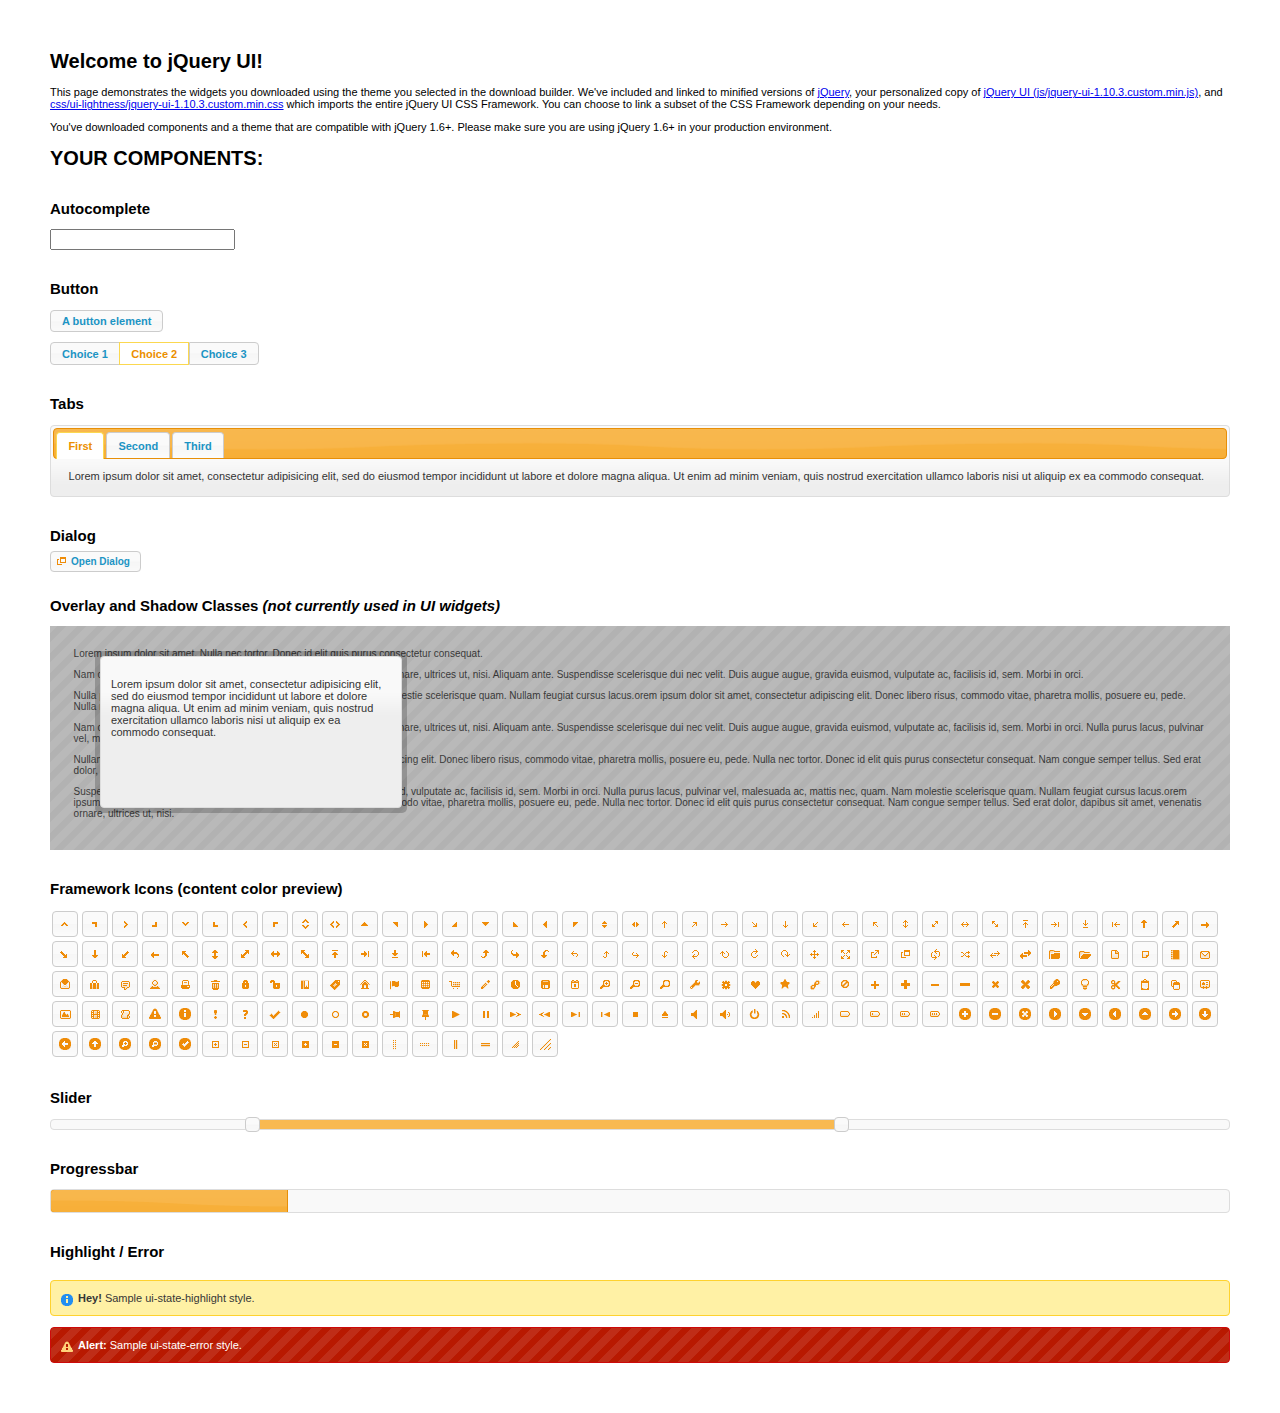
<file: js/jquery-ui-1.10.3.custom/index.html>
<!doctype html>
<html lang="us">
<head>
	<meta charset="utf-8">
	<title>jQuery UI Example Page</title>
	<link href="css/ui-lightness/jquery-ui-1.10.3.custom.css" rel="stylesheet">
	<script src="js/jquery-1.9.1.js"></script>
	<script src="js/jquery-ui-1.10.3.custom.js"></script>
	<script>
	$(function() {
		

		
		var availableTags = [
			"ActionScript",
			"AppleScript",
			"Asp",
			"BASIC",
			"C",
			"C++",
			"Clojure",
			"COBOL",
			"ColdFusion",
			"Erlang",
			"Fortran",
			"Groovy",
			"Haskell",
			"Java",
			"JavaScript",
			"Lisp",
			"Perl",
			"PHP",
			"Python",
			"Ruby",
			"Scala",
			"Scheme"
		];
		$( "#autocomplete" ).autocomplete({
			source: availableTags
		});
		

		
		$( "#button" ).button();
		$( "#radioset" ).buttonset();
		

		
		$( "#tabs" ).tabs();
		

		
		$( "#dialog" ).dialog({
			autoOpen: false,
			width: 400,
			buttons: [
				{
					text: "Ok",
					click: function() {
						$( this ).dialog( "close" );
					}
				},
				{
					text: "Cancel",
					click: function() {
						$( this ).dialog( "close" );
					}
				}
			]
		});

		// Link to open the dialog
		$( "#dialog-link" ).click(function( event ) {
			$( "#dialog" ).dialog( "open" );
			event.preventDefault();
		});
		

		

		
		$( "#slider" ).slider({
			range: true,
			values: [ 17, 67 ]
		});
		

		
		$( "#progressbar" ).progressbar({
			value: 20
		});
		

		// Hover states on the static widgets
		$( "#dialog-link, #icons li" ).hover(
			function() {
				$( this ).addClass( "ui-state-hover" );
			},
			function() {
				$( this ).removeClass( "ui-state-hover" );
			}
		);
	});
	</script>
	<style>
	body{
		font: 62.5% "Trebuchet MS", sans-serif;
		margin: 50px;
	}
	.demoHeaders {
		margin-top: 2em;
	}
	#dialog-link {
		padding: .4em 1em .4em 20px;
		text-decoration: none;
		position: relative;
	}
	#dialog-link span.ui-icon {
		margin: 0 5px 0 0;
		position: absolute;
		left: .2em;
		top: 50%;
		margin-top: -8px;
	}
	#icons {
		margin: 0;
		padding: 0;
	}
	#icons li {
		margin: 2px;
		position: relative;
		padding: 4px 0;
		cursor: pointer;
		float: left;
		list-style: none;
	}
	#icons span.ui-icon {
		float: left;
		margin: 0 4px;
	}
	.fakewindowcontain .ui-widget-overlay {
		position: absolute;
	}
	</style>
</head>
<body>

<h1>Welcome to jQuery UI!</h1>

<div class="ui-widget">
	<p>This page demonstrates the widgets you downloaded using the theme you selected in the download builder. We've included and linked to minified versions of <a href="js/jquery-1.9.1.js">jQuery</a>, your personalized copy of <a href="js/jquery-ui-1.10.3.custom.min.js">jQuery UI (js/jquery-ui-1.10.3.custom.min.js)</a>, and <a href="css/ui-lightness/jquery-ui-1.10.3.custom.min.css">css/ui-lightness/jquery-ui-1.10.3.custom.min.css</a> which imports the entire jQuery UI CSS Framework. You can choose to link a subset of the CSS Framework depending on your needs. </p>
	<p>You've downloaded components and a theme that are compatible with jQuery 1.6+. Please make sure you are using jQuery 1.6+ in your production environment.</p>
</div>

<h1>YOUR COMPONENTS:</h1>




<!-- Autocomplete -->
<h2 class="demoHeaders">Autocomplete</h2>
<div>
	<input id="autocomplete" title="type &quot;a&quot;">
</div>



<!-- Button -->
<h2 class="demoHeaders">Button</h2>
<button id="button">A button element</button>
<form style="margin-top: 1em;">
	<div id="radioset">
		<input type="radio" id="radio1" name="radio"><label for="radio1">Choice 1</label>
		<input type="radio" id="radio2" name="radio" checked="checked"><label for="radio2">Choice 2</label>
		<input type="radio" id="radio3" name="radio"><label for="radio3">Choice 3</label>
	</div>
</form>



<!-- Tabs -->
<h2 class="demoHeaders">Tabs</h2>
<div id="tabs">
	<ul>
		<li><a href="#tabs-1">First</a></li>
		<li><a href="#tabs-2">Second</a></li>
		<li><a href="#tabs-3">Third</a></li>
	</ul>
	<div id="tabs-1">Lorem ipsum dolor sit amet, consectetur adipisicing elit, sed do eiusmod tempor incididunt ut labore et dolore magna aliqua. Ut enim ad minim veniam, quis nostrud exercitation ullamco laboris nisi ut aliquip ex ea commodo consequat.</div>
	<div id="tabs-2">Phasellus mattis tincidunt nibh. Cras orci urna, blandit id, pretium vel, aliquet ornare, felis. Maecenas scelerisque sem non nisl. Fusce sed lorem in enim dictum bibendum.</div>
	<div id="tabs-3">Nam dui erat, auctor a, dignissim quis, sollicitudin eu, felis. Pellentesque nisi urna, interdum eget, sagittis et, consequat vestibulum, lacus. Mauris porttitor ullamcorper augue.</div>
</div>



<!-- Dialog NOTE: Dialog is not generated by UI in this demo so it can be visually styled in themeroller-->
<h2 class="demoHeaders">Dialog</h2>
<p><a href="#" id="dialog-link" class="ui-state-default ui-corner-all"><span class="ui-icon ui-icon-newwin"></span>Open Dialog</a></p>

<h2 class="demoHeaders">Overlay and Shadow Classes <em>(not currently used in UI widgets)</em></h2>
<div style="position: relative; width: 96%; height: 200px; padding:1% 2%; overflow:hidden;" class="fakewindowcontain">
	<p>Lorem ipsum dolor sit amet,  Nulla nec tortor. Donec id elit quis purus consectetur consequat. </p><p>Nam congue semper tellus. Sed erat dolor, dapibus sit amet, venenatis ornare, ultrices ut, nisi. Aliquam ante. Suspendisse scelerisque dui nec velit. Duis augue augue, gravida euismod, vulputate ac, facilisis id, sem. Morbi in orci. </p><p>Nulla purus lacus, pulvinar vel, malesuada ac, mattis nec, quam. Nam molestie scelerisque quam. Nullam feugiat cursus lacus.orem ipsum dolor sit amet, consectetur adipiscing elit. Donec libero risus, commodo vitae, pharetra mollis, posuere eu, pede. Nulla nec tortor. Donec id elit quis purus consectetur consequat. </p><p>Nam congue semper tellus. Sed erat dolor, dapibus sit amet, venenatis ornare, ultrices ut, nisi. Aliquam ante. Suspendisse scelerisque dui nec velit. Duis augue augue, gravida euismod, vulputate ac, facilisis id, sem. Morbi in orci. Nulla purus lacus, pulvinar vel, malesuada ac, mattis nec, quam. Nam molestie scelerisque quam. </p><p>Nullam feugiat cursus lacus.orem ipsum dolor sit amet, consectetur adipiscing elit. Donec libero risus, commodo vitae, pharetra mollis, posuere eu, pede. Nulla nec tortor. Donec id elit quis purus consectetur consequat. Nam congue semper tellus. Sed erat dolor, dapibus sit amet, venenatis ornare, ultrices ut, nisi. Aliquam ante. </p><p>Suspendisse scelerisque dui nec velit. Duis augue augue, gravida euismod, vulputate ac, facilisis id, sem. Morbi in orci. Nulla purus lacus, pulvinar vel, malesuada ac, mattis nec, quam. Nam molestie scelerisque quam. Nullam feugiat cursus lacus.orem ipsum dolor sit amet, consectetur adipiscing elit. Donec libero risus, commodo vitae, pharetra mollis, posuere eu, pede. Nulla nec tortor. Donec id elit quis purus consectetur consequat. Nam congue semper tellus. Sed erat dolor, dapibus sit amet, venenatis ornare, ultrices ut, nisi. </p>

	<!-- ui-dialog -->
	<div class="ui-overlay"><div class="ui-widget-overlay"></div><div class="ui-widget-shadow ui-corner-all" style="width: 302px; height: 152px; position: absolute; left: 50px; top: 30px;"></div></div>
	<div style="position: absolute; width: 280px; height: 130px;left: 50px; top: 30px; padding: 10px;" class="ui-widget ui-widget-content ui-corner-all">
		<div class="ui-dialog-content ui-widget-content" style="background: none; border: 0;">
			<p>Lorem ipsum dolor sit amet, consectetur adipisicing elit, sed do eiusmod tempor incididunt ut labore et dolore magna aliqua. Ut enim ad minim veniam, quis nostrud exercitation ullamco laboris nisi ut aliquip ex ea commodo consequat.</p>
		</div>
	</div>

</div>

<!-- ui-dialog -->
<div id="dialog" title="Dialog Title">
	<p>Lorem ipsum dolor sit amet, consectetur adipisicing elit, sed do eiusmod tempor incididunt ut labore et dolore magna aliqua. Ut enim ad minim veniam, quis nostrud exercitation ullamco laboris nisi ut aliquip ex ea commodo consequat.</p>
</div>



<h2 class="demoHeaders">Framework Icons (content color preview)</h2>
<ul id="icons" class="ui-widget ui-helper-clearfix">
	<li class="ui-state-default ui-corner-all" title=".ui-icon-carat-1-n"><span class="ui-icon ui-icon-carat-1-n"></span></li>
	<li class="ui-state-default ui-corner-all" title=".ui-icon-carat-1-ne"><span class="ui-icon ui-icon-carat-1-ne"></span></li>
	<li class="ui-state-default ui-corner-all" title=".ui-icon-carat-1-e"><span class="ui-icon ui-icon-carat-1-e"></span></li>
	<li class="ui-state-default ui-corner-all" title=".ui-icon-carat-1-se"><span class="ui-icon ui-icon-carat-1-se"></span></li>
	<li class="ui-state-default ui-corner-all" title=".ui-icon-carat-1-s"><span class="ui-icon ui-icon-carat-1-s"></span></li>
	<li class="ui-state-default ui-corner-all" title=".ui-icon-carat-1-sw"><span class="ui-icon ui-icon-carat-1-sw"></span></li>
	<li class="ui-state-default ui-corner-all" title=".ui-icon-carat-1-w"><span class="ui-icon ui-icon-carat-1-w"></span></li>
	<li class="ui-state-default ui-corner-all" title=".ui-icon-carat-1-nw"><span class="ui-icon ui-icon-carat-1-nw"></span></li>
	<li class="ui-state-default ui-corner-all" title=".ui-icon-carat-2-n-s"><span class="ui-icon ui-icon-carat-2-n-s"></span></li>
	<li class="ui-state-default ui-corner-all" title=".ui-icon-carat-2-e-w"><span class="ui-icon ui-icon-carat-2-e-w"></span></li>
	<li class="ui-state-default ui-corner-all" title=".ui-icon-triangle-1-n"><span class="ui-icon ui-icon-triangle-1-n"></span></li>
	<li class="ui-state-default ui-corner-all" title=".ui-icon-triangle-1-ne"><span class="ui-icon ui-icon-triangle-1-ne"></span></li>
	<li class="ui-state-default ui-corner-all" title=".ui-icon-triangle-1-e"><span class="ui-icon ui-icon-triangle-1-e"></span></li>
	<li class="ui-state-default ui-corner-all" title=".ui-icon-triangle-1-se"><span class="ui-icon ui-icon-triangle-1-se"></span></li>
	<li class="ui-state-default ui-corner-all" title=".ui-icon-triangle-1-s"><span class="ui-icon ui-icon-triangle-1-s"></span></li>
	<li class="ui-state-default ui-corner-all" title=".ui-icon-triangle-1-sw"><span class="ui-icon ui-icon-triangle-1-sw"></span></li>
	<li class="ui-state-default ui-corner-all" title=".ui-icon-triangle-1-w"><span class="ui-icon ui-icon-triangle-1-w"></span></li>
	<li class="ui-state-default ui-corner-all" title=".ui-icon-triangle-1-nw"><span class="ui-icon ui-icon-triangle-1-nw"></span></li>
	<li class="ui-state-default ui-corner-all" title=".ui-icon-triangle-2-n-s"><span class="ui-icon ui-icon-triangle-2-n-s"></span></li>
	<li class="ui-state-default ui-corner-all" title=".ui-icon-triangle-2-e-w"><span class="ui-icon ui-icon-triangle-2-e-w"></span></li>
	<li class="ui-state-default ui-corner-all" title=".ui-icon-arrow-1-n"><span class="ui-icon ui-icon-arrow-1-n"></span></li>
	<li class="ui-state-default ui-corner-all" title=".ui-icon-arrow-1-ne"><span class="ui-icon ui-icon-arrow-1-ne"></span></li>
	<li class="ui-state-default ui-corner-all" title=".ui-icon-arrow-1-e"><span class="ui-icon ui-icon-arrow-1-e"></span></li>
	<li class="ui-state-default ui-corner-all" title=".ui-icon-arrow-1-se"><span class="ui-icon ui-icon-arrow-1-se"></span></li>
	<li class="ui-state-default ui-corner-all" title=".ui-icon-arrow-1-s"><span class="ui-icon ui-icon-arrow-1-s"></span></li>
	<li class="ui-state-default ui-corner-all" title=".ui-icon-arrow-1-sw"><span class="ui-icon ui-icon-arrow-1-sw"></span></li>
	<li class="ui-state-default ui-corner-all" title=".ui-icon-arrow-1-w"><span class="ui-icon ui-icon-arrow-1-w"></span></li>
	<li class="ui-state-default ui-corner-all" title=".ui-icon-arrow-1-nw"><span class="ui-icon ui-icon-arrow-1-nw"></span></li>
	<li class="ui-state-default ui-corner-all" title=".ui-icon-arrow-2-n-s"><span class="ui-icon ui-icon-arrow-2-n-s"></span></li>
	<li class="ui-state-default ui-corner-all" title=".ui-icon-arrow-2-ne-sw"><span class="ui-icon ui-icon-arrow-2-ne-sw"></span></li>
	<li class="ui-state-default ui-corner-all" title=".ui-icon-arrow-2-e-w"><span class="ui-icon ui-icon-arrow-2-e-w"></span></li>
	<li class="ui-state-default ui-corner-all" title=".ui-icon-arrow-2-se-nw"><span class="ui-icon ui-icon-arrow-2-se-nw"></span></li>
	<li class="ui-state-default ui-corner-all" title=".ui-icon-arrowstop-1-n"><span class="ui-icon ui-icon-arrowstop-1-n"></span></li>
	<li class="ui-state-default ui-corner-all" title=".ui-icon-arrowstop-1-e"><span class="ui-icon ui-icon-arrowstop-1-e"></span></li>
	<li class="ui-state-default ui-corner-all" title=".ui-icon-arrowstop-1-s"><span class="ui-icon ui-icon-arrowstop-1-s"></span></li>
	<li class="ui-state-default ui-corner-all" title=".ui-icon-arrowstop-1-w"><span class="ui-icon ui-icon-arrowstop-1-w"></span></li>
	<li class="ui-state-default ui-corner-all" title=".ui-icon-arrowthick-1-n"><span class="ui-icon ui-icon-arrowthick-1-n"></span></li>
	<li class="ui-state-default ui-corner-all" title=".ui-icon-arrowthick-1-ne"><span class="ui-icon ui-icon-arrowthick-1-ne"></span></li>
	<li class="ui-state-default ui-corner-all" title=".ui-icon-arrowthick-1-e"><span class="ui-icon ui-icon-arrowthick-1-e"></span></li>
	<li class="ui-state-default ui-corner-all" title=".ui-icon-arrowthick-1-se"><span class="ui-icon ui-icon-arrowthick-1-se"></span></li>
	<li class="ui-state-default ui-corner-all" title=".ui-icon-arrowthick-1-s"><span class="ui-icon ui-icon-arrowthick-1-s"></span></li>
	<li class="ui-state-default ui-corner-all" title=".ui-icon-arrowthick-1-sw"><span class="ui-icon ui-icon-arrowthick-1-sw"></span></li>
	<li class="ui-state-default ui-corner-all" title=".ui-icon-arrowthick-1-w"><span class="ui-icon ui-icon-arrowthick-1-w"></span></li>
	<li class="ui-state-default ui-corner-all" title=".ui-icon-arrowthick-1-nw"><span class="ui-icon ui-icon-arrowthick-1-nw"></span></li>
	<li class="ui-state-default ui-corner-all" title=".ui-icon-arrowthick-2-n-s"><span class="ui-icon ui-icon-arrowthick-2-n-s"></span></li>
	<li class="ui-state-default ui-corner-all" title=".ui-icon-arrowthick-2-ne-sw"><span class="ui-icon ui-icon-arrowthick-2-ne-sw"></span></li>
	<li class="ui-state-default ui-corner-all" title=".ui-icon-arrowthick-2-e-w"><span class="ui-icon ui-icon-arrowthick-2-e-w"></span></li>
	<li class="ui-state-default ui-corner-all" title=".ui-icon-arrowthick-2-se-nw"><span class="ui-icon ui-icon-arrowthick-2-se-nw"></span></li>
	<li class="ui-state-default ui-corner-all" title=".ui-icon-arrowthickstop-1-n"><span class="ui-icon ui-icon-arrowthickstop-1-n"></span></li>
	<li class="ui-state-default ui-corner-all" title=".ui-icon-arrowthickstop-1-e"><span class="ui-icon ui-icon-arrowthickstop-1-e"></span></li>
	<li class="ui-state-default ui-corner-all" title=".ui-icon-arrowthickstop-1-s"><span class="ui-icon ui-icon-arrowthickstop-1-s"></span></li>
	<li class="ui-state-default ui-corner-all" title=".ui-icon-arrowthickstop-1-w"><span class="ui-icon ui-icon-arrowthickstop-1-w"></span></li>
	<li class="ui-state-default ui-corner-all" title=".ui-icon-arrowreturnthick-1-w"><span class="ui-icon ui-icon-arrowreturnthick-1-w"></span></li>
	<li class="ui-state-default ui-corner-all" title=".ui-icon-arrowreturnthick-1-n"><span class="ui-icon ui-icon-arrowreturnthick-1-n"></span></li>
	<li class="ui-state-default ui-corner-all" title=".ui-icon-arrowreturnthick-1-e"><span class="ui-icon ui-icon-arrowreturnthick-1-e"></span></li>
	<li class="ui-state-default ui-corner-all" title=".ui-icon-arrowreturnthick-1-s"><span class="ui-icon ui-icon-arrowreturnthick-1-s"></span></li>
	<li class="ui-state-default ui-corner-all" title=".ui-icon-arrowreturn-1-w"><span class="ui-icon ui-icon-arrowreturn-1-w"></span></li>
	<li class="ui-state-default ui-corner-all" title=".ui-icon-arrowreturn-1-n"><span class="ui-icon ui-icon-arrowreturn-1-n"></span></li>
	<li class="ui-state-default ui-corner-all" title=".ui-icon-arrowreturn-1-e"><span class="ui-icon ui-icon-arrowreturn-1-e"></span></li>
	<li class="ui-state-default ui-corner-all" title=".ui-icon-arrowreturn-1-s"><span class="ui-icon ui-icon-arrowreturn-1-s"></span></li>
	<li class="ui-state-default ui-corner-all" title=".ui-icon-arrowrefresh-1-w"><span class="ui-icon ui-icon-arrowrefresh-1-w"></span></li>
	<li class="ui-state-default ui-corner-all" title=".ui-icon-arrowrefresh-1-n"><span class="ui-icon ui-icon-arrowrefresh-1-n"></span></li>
	<li class="ui-state-default ui-corner-all" title=".ui-icon-arrowrefresh-1-e"><span class="ui-icon ui-icon-arrowrefresh-1-e"></span></li>
	<li class="ui-state-default ui-corner-all" title=".ui-icon-arrowrefresh-1-s"><span class="ui-icon ui-icon-arrowrefresh-1-s"></span></li>
	<li class="ui-state-default ui-corner-all" title=".ui-icon-arrow-4"><span class="ui-icon ui-icon-arrow-4"></span></li>
	<li class="ui-state-default ui-corner-all" title=".ui-icon-arrow-4-diag"><span class="ui-icon ui-icon-arrow-4-diag"></span></li>
	<li class="ui-state-default ui-corner-all" title=".ui-icon-extlink"><span class="ui-icon ui-icon-extlink"></span></li>
	<li class="ui-state-default ui-corner-all" title=".ui-icon-newwin"><span class="ui-icon ui-icon-newwin"></span></li>
	<li class="ui-state-default ui-corner-all" title=".ui-icon-refresh"><span class="ui-icon ui-icon-refresh"></span></li>
	<li class="ui-state-default ui-corner-all" title=".ui-icon-shuffle"><span class="ui-icon ui-icon-shuffle"></span></li>
	<li class="ui-state-default ui-corner-all" title=".ui-icon-transfer-e-w"><span class="ui-icon ui-icon-transfer-e-w"></span></li>
	<li class="ui-state-default ui-corner-all" title=".ui-icon-transferthick-e-w"><span class="ui-icon ui-icon-transferthick-e-w"></span></li>
	<li class="ui-state-default ui-corner-all" title=".ui-icon-folder-collapsed"><span class="ui-icon ui-icon-folder-collapsed"></span></li>
	<li class="ui-state-default ui-corner-all" title=".ui-icon-folder-open"><span class="ui-icon ui-icon-folder-open"></span></li>
	<li class="ui-state-default ui-corner-all" title=".ui-icon-document"><span class="ui-icon ui-icon-document"></span></li>
	<li class="ui-state-default ui-corner-all" title=".ui-icon-document-b"><span class="ui-icon ui-icon-document-b"></span></li>
	<li class="ui-state-default ui-corner-all" title=".ui-icon-note"><span class="ui-icon ui-icon-note"></span></li>
	<li class="ui-state-default ui-corner-all" title=".ui-icon-mail-closed"><span class="ui-icon ui-icon-mail-closed"></span></li>
	<li class="ui-state-default ui-corner-all" title=".ui-icon-mail-open"><span class="ui-icon ui-icon-mail-open"></span></li>
	<li class="ui-state-default ui-corner-all" title=".ui-icon-suitcase"><span class="ui-icon ui-icon-suitcase"></span></li>
	<li class="ui-state-default ui-corner-all" title=".ui-icon-comment"><span class="ui-icon ui-icon-comment"></span></li>
	<li class="ui-state-default ui-corner-all" title=".ui-icon-person"><span class="ui-icon ui-icon-person"></span></li>
	<li class="ui-state-default ui-corner-all" title=".ui-icon-print"><span class="ui-icon ui-icon-print"></span></li>
	<li class="ui-state-default ui-corner-all" title=".ui-icon-trash"><span class="ui-icon ui-icon-trash"></span></li>
	<li class="ui-state-default ui-corner-all" title=".ui-icon-locked"><span class="ui-icon ui-icon-locked"></span></li>
	<li class="ui-state-default ui-corner-all" title=".ui-icon-unlocked"><span class="ui-icon ui-icon-unlocked"></span></li>
	<li class="ui-state-default ui-corner-all" title=".ui-icon-bookmark"><span class="ui-icon ui-icon-bookmark"></span></li>
	<li class="ui-state-default ui-corner-all" title=".ui-icon-tag"><span class="ui-icon ui-icon-tag"></span></li>
	<li class="ui-state-default ui-corner-all" title=".ui-icon-home"><span class="ui-icon ui-icon-home"></span></li>
	<li class="ui-state-default ui-corner-all" title=".ui-icon-flag"><span class="ui-icon ui-icon-flag"></span></li>
	<li class="ui-state-default ui-corner-all" title=".ui-icon-calculator"><span class="ui-icon ui-icon-calculator"></span></li>
	<li class="ui-state-default ui-corner-all" title=".ui-icon-cart"><span class="ui-icon ui-icon-cart"></span></li>
	<li class="ui-state-default ui-corner-all" title=".ui-icon-pencil"><span class="ui-icon ui-icon-pencil"></span></li>
	<li class="ui-state-default ui-corner-all" title=".ui-icon-clock"><span class="ui-icon ui-icon-clock"></span></li>
	<li class="ui-state-default ui-corner-all" title=".ui-icon-disk"><span class="ui-icon ui-icon-disk"></span></li>
	<li class="ui-state-default ui-corner-all" title=".ui-icon-calendar"><span class="ui-icon ui-icon-calendar"></span></li>
	<li class="ui-state-default ui-corner-all" title=".ui-icon-zoomin"><span class="ui-icon ui-icon-zoomin"></span></li>
	<li class="ui-state-default ui-corner-all" title=".ui-icon-zoomout"><span class="ui-icon ui-icon-zoomout"></span></li>
	<li class="ui-state-default ui-corner-all" title=".ui-icon-search"><span class="ui-icon ui-icon-search"></span></li>
	<li class="ui-state-default ui-corner-all" title=".ui-icon-wrench"><span class="ui-icon ui-icon-wrench"></span></li>
	<li class="ui-state-default ui-corner-all" title=".ui-icon-gear"><span class="ui-icon ui-icon-gear"></span></li>
	<li class="ui-state-default ui-corner-all" title=".ui-icon-heart"><span class="ui-icon ui-icon-heart"></span></li>
	<li class="ui-state-default ui-corner-all" title=".ui-icon-star"><span class="ui-icon ui-icon-star"></span></li>
	<li class="ui-state-default ui-corner-all" title=".ui-icon-link"><span class="ui-icon ui-icon-link"></span></li>
	<li class="ui-state-default ui-corner-all" title=".ui-icon-cancel"><span class="ui-icon ui-icon-cancel"></span></li>
	<li class="ui-state-default ui-corner-all" title=".ui-icon-plus"><span class="ui-icon ui-icon-plus"></span></li>
	<li class="ui-state-default ui-corner-all" title=".ui-icon-plusthick"><span class="ui-icon ui-icon-plusthick"></span></li>
	<li class="ui-state-default ui-corner-all" title=".ui-icon-minus"><span class="ui-icon ui-icon-minus"></span></li>
	<li class="ui-state-default ui-corner-all" title=".ui-icon-minusthick"><span class="ui-icon ui-icon-minusthick"></span></li>
	<li class="ui-state-default ui-corner-all" title=".ui-icon-close"><span class="ui-icon ui-icon-close"></span></li>
	<li class="ui-state-default ui-corner-all" title=".ui-icon-closethick"><span class="ui-icon ui-icon-closethick"></span></li>
	<li class="ui-state-default ui-corner-all" title=".ui-icon-key"><span class="ui-icon ui-icon-key"></span></li>
	<li class="ui-state-default ui-corner-all" title=".ui-icon-lightbulb"><span class="ui-icon ui-icon-lightbulb"></span></li>
	<li class="ui-state-default ui-corner-all" title=".ui-icon-scissors"><span class="ui-icon ui-icon-scissors"></span></li>
	<li class="ui-state-default ui-corner-all" title=".ui-icon-clipboard"><span class="ui-icon ui-icon-clipboard"></span></li>
	<li class="ui-state-default ui-corner-all" title=".ui-icon-copy"><span class="ui-icon ui-icon-copy"></span></li>
	<li class="ui-state-default ui-corner-all" title=".ui-icon-contact"><span class="ui-icon ui-icon-contact"></span></li>
	<li class="ui-state-default ui-corner-all" title=".ui-icon-image"><span class="ui-icon ui-icon-image"></span></li>
	<li class="ui-state-default ui-corner-all" title=".ui-icon-video"><span class="ui-icon ui-icon-video"></span></li>
	<li class="ui-state-default ui-corner-all" title=".ui-icon-script"><span class="ui-icon ui-icon-script"></span></li>
	<li class="ui-state-default ui-corner-all" title=".ui-icon-alert"><span class="ui-icon ui-icon-alert"></span></li>
	<li class="ui-state-default ui-corner-all" title=".ui-icon-info"><span class="ui-icon ui-icon-info"></span></li>
	<li class="ui-state-default ui-corner-all" title=".ui-icon-notice"><span class="ui-icon ui-icon-notice"></span></li>
	<li class="ui-state-default ui-corner-all" title=".ui-icon-help"><span class="ui-icon ui-icon-help"></span></li>
	<li class="ui-state-default ui-corner-all" title=".ui-icon-check"><span class="ui-icon ui-icon-check"></span></li>
	<li class="ui-state-default ui-corner-all" title=".ui-icon-bullet"><span class="ui-icon ui-icon-bullet"></span></li>
	<li class="ui-state-default ui-corner-all" title=".ui-icon-radio-off"><span class="ui-icon ui-icon-radio-off"></span></li>
	<li class="ui-state-default ui-corner-all" title=".ui-icon-radio-on"><span class="ui-icon ui-icon-radio-on"></span></li>
	<li class="ui-state-default ui-corner-all" title=".ui-icon-pin-w"><span class="ui-icon ui-icon-pin-w"></span></li>
	<li class="ui-state-default ui-corner-all" title=".ui-icon-pin-s"><span class="ui-icon ui-icon-pin-s"></span></li>
	<li class="ui-state-default ui-corner-all" title=".ui-icon-play"><span class="ui-icon ui-icon-play"></span></li>
	<li class="ui-state-default ui-corner-all" title=".ui-icon-pause"><span class="ui-icon ui-icon-pause"></span></li>
	<li class="ui-state-default ui-corner-all" title=".ui-icon-seek-next"><span class="ui-icon ui-icon-seek-next"></span></li>
	<li class="ui-state-default ui-corner-all" title=".ui-icon-seek-prev"><span class="ui-icon ui-icon-seek-prev"></span></li>
	<li class="ui-state-default ui-corner-all" title=".ui-icon-seek-end"><span class="ui-icon ui-icon-seek-end"></span></li>
	<li class="ui-state-default ui-corner-all" title=".ui-icon-seek-first"><span class="ui-icon ui-icon-seek-first"></span></li>
	<li class="ui-state-default ui-corner-all" title=".ui-icon-stop"><span class="ui-icon ui-icon-stop"></span></li>
	<li class="ui-state-default ui-corner-all" title=".ui-icon-eject"><span class="ui-icon ui-icon-eject"></span></li>
	<li class="ui-state-default ui-corner-all" title=".ui-icon-volume-off"><span class="ui-icon ui-icon-volume-off"></span></li>
	<li class="ui-state-default ui-corner-all" title=".ui-icon-volume-on"><span class="ui-icon ui-icon-volume-on"></span></li>
	<li class="ui-state-default ui-corner-all" title=".ui-icon-power"><span class="ui-icon ui-icon-power"></span></li>
	<li class="ui-state-default ui-corner-all" title=".ui-icon-signal-diag"><span class="ui-icon ui-icon-signal-diag"></span></li>
	<li class="ui-state-default ui-corner-all" title=".ui-icon-signal"><span class="ui-icon ui-icon-signal"></span></li>
	<li class="ui-state-default ui-corner-all" title=".ui-icon-battery-0"><span class="ui-icon ui-icon-battery-0"></span></li>
	<li class="ui-state-default ui-corner-all" title=".ui-icon-battery-1"><span class="ui-icon ui-icon-battery-1"></span></li>
	<li class="ui-state-default ui-corner-all" title=".ui-icon-battery-2"><span class="ui-icon ui-icon-battery-2"></span></li>
	<li class="ui-state-default ui-corner-all" title=".ui-icon-battery-3"><span class="ui-icon ui-icon-battery-3"></span></li>
	<li class="ui-state-default ui-corner-all" title=".ui-icon-circle-plus"><span class="ui-icon ui-icon-circle-plus"></span></li>
	<li class="ui-state-default ui-corner-all" title=".ui-icon-circle-minus"><span class="ui-icon ui-icon-circle-minus"></span></li>
	<li class="ui-state-default ui-corner-all" title=".ui-icon-circle-close"><span class="ui-icon ui-icon-circle-close"></span></li>
	<li class="ui-state-default ui-corner-all" title=".ui-icon-circle-triangle-e"><span class="ui-icon ui-icon-circle-triangle-e"></span></li>
	<li class="ui-state-default ui-corner-all" title=".ui-icon-circle-triangle-s"><span class="ui-icon ui-icon-circle-triangle-s"></span></li>
	<li class="ui-state-default ui-corner-all" title=".ui-icon-circle-triangle-w"><span class="ui-icon ui-icon-circle-triangle-w"></span></li>
	<li class="ui-state-default ui-corner-all" title=".ui-icon-circle-triangle-n"><span class="ui-icon ui-icon-circle-triangle-n"></span></li>
	<li class="ui-state-default ui-corner-all" title=".ui-icon-circle-arrow-e"><span class="ui-icon ui-icon-circle-arrow-e"></span></li>
	<li class="ui-state-default ui-corner-all" title=".ui-icon-circle-arrow-s"><span class="ui-icon ui-icon-circle-arrow-s"></span></li>
	<li class="ui-state-default ui-corner-all" title=".ui-icon-circle-arrow-w"><span class="ui-icon ui-icon-circle-arrow-w"></span></li>
	<li class="ui-state-default ui-corner-all" title=".ui-icon-circle-arrow-n"><span class="ui-icon ui-icon-circle-arrow-n"></span></li>
	<li class="ui-state-default ui-corner-all" title=".ui-icon-circle-zoomin"><span class="ui-icon ui-icon-circle-zoomin"></span></li>
	<li class="ui-state-default ui-corner-all" title=".ui-icon-circle-zoomout"><span class="ui-icon ui-icon-circle-zoomout"></span></li>
	<li class="ui-state-default ui-corner-all" title=".ui-icon-circle-check"><span class="ui-icon ui-icon-circle-check"></span></li>
	<li class="ui-state-default ui-corner-all" title=".ui-icon-circlesmall-plus"><span class="ui-icon ui-icon-circlesmall-plus"></span></li>
	<li class="ui-state-default ui-corner-all" title=".ui-icon-circlesmall-minus"><span class="ui-icon ui-icon-circlesmall-minus"></span></li>
	<li class="ui-state-default ui-corner-all" title=".ui-icon-circlesmall-close"><span class="ui-icon ui-icon-circlesmall-close"></span></li>
	<li class="ui-state-default ui-corner-all" title=".ui-icon-squaresmall-plus"><span class="ui-icon ui-icon-squaresmall-plus"></span></li>
	<li class="ui-state-default ui-corner-all" title=".ui-icon-squaresmall-minus"><span class="ui-icon ui-icon-squaresmall-minus"></span></li>
	<li class="ui-state-default ui-corner-all" title=".ui-icon-squaresmall-close"><span class="ui-icon ui-icon-squaresmall-close"></span></li>
	<li class="ui-state-default ui-corner-all" title=".ui-icon-grip-dotted-vertical"><span class="ui-icon ui-icon-grip-dotted-vertical"></span></li>
	<li class="ui-state-default ui-corner-all" title=".ui-icon-grip-dotted-horizontal"><span class="ui-icon ui-icon-grip-dotted-horizontal"></span></li>
	<li class="ui-state-default ui-corner-all" title=".ui-icon-grip-solid-vertical"><span class="ui-icon ui-icon-grip-solid-vertical"></span></li>
	<li class="ui-state-default ui-corner-all" title=".ui-icon-grip-solid-horizontal"><span class="ui-icon ui-icon-grip-solid-horizontal"></span></li>
	<li class="ui-state-default ui-corner-all" title=".ui-icon-gripsmall-diagonal-se"><span class="ui-icon ui-icon-gripsmall-diagonal-se"></span></li>
	<li class="ui-state-default ui-corner-all" title=".ui-icon-grip-diagonal-se"><span class="ui-icon ui-icon-grip-diagonal-se"></span></li>
</ul>


<!-- Slider -->
<h2 class="demoHeaders">Slider</h2>
<div id="slider"></div>





<!-- Progressbar -->
<h2 class="demoHeaders">Progressbar</h2>
<div id="progressbar"></div>


<!-- Highlight / Error -->
<h2 class="demoHeaders">Highlight / Error</h2>
<div class="ui-widget">
	<div class="ui-state-highlight ui-corner-all" style="margin-top: 20px; padding: 0 .7em;">
		<p><span class="ui-icon ui-icon-info" style="float: left; margin-right: .3em;"></span>
		<strong>Hey!</strong> Sample ui-state-highlight style.</p>
	</div>
</div>
<br>
<div class="ui-widget">
	<div class="ui-state-error ui-corner-all" style="padding: 0 .7em;">
		<p><span class="ui-icon ui-icon-alert" style="float: left; margin-right: .3em;"></span>
		<strong>Alert:</strong> Sample ui-state-error style.</p>
	</div>
</div>

</body>
</html>
</file>
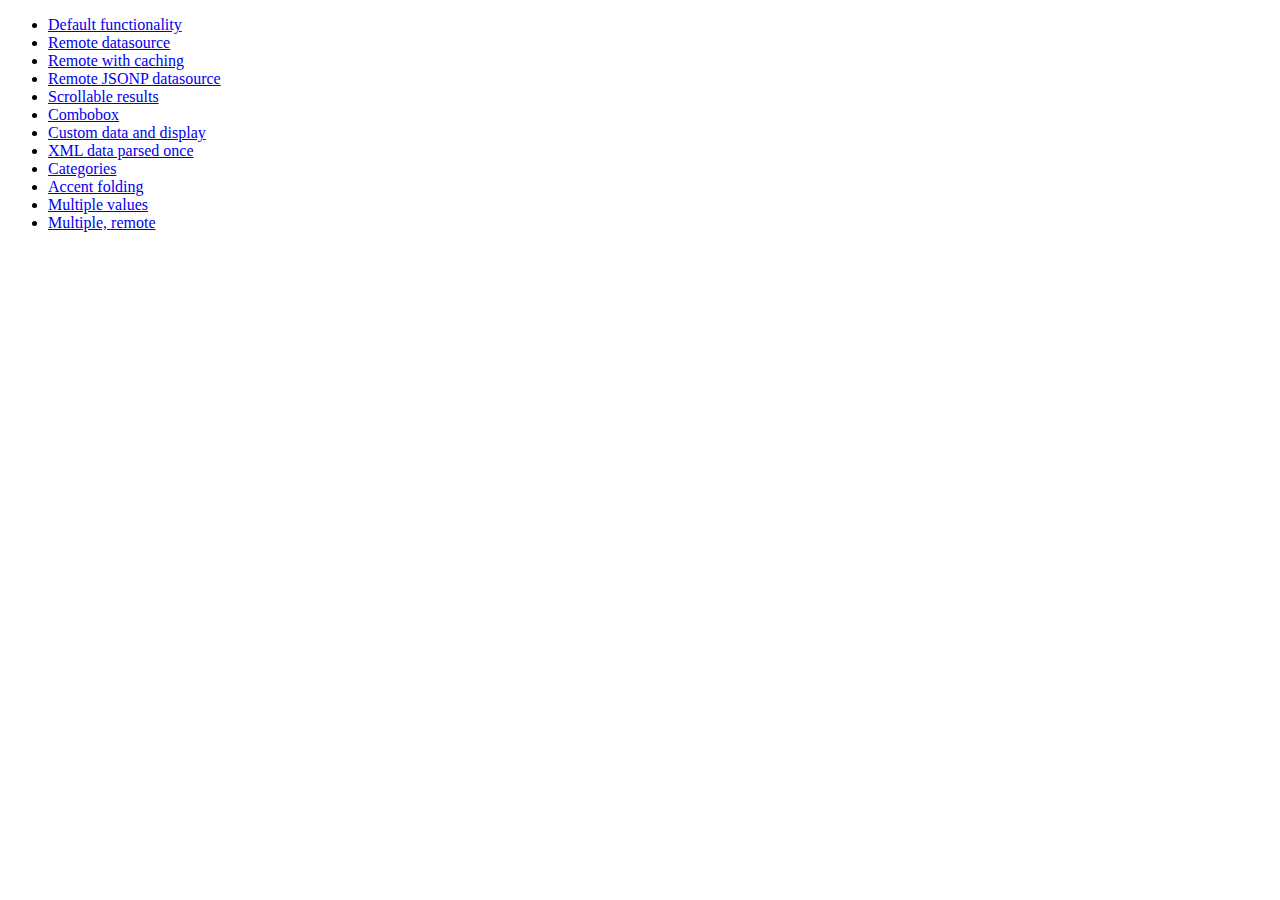
<file: js/jquery-ui-1.10.3.custom/development-bundle/demos/autocomplete/index.html>
<!doctype html>
<html lang="en">
<head>
	<meta charset="utf-8">
	<title>jQuery UI Autocomplete Demos</title>
</head>
<body>

<ul>
	<li><a href="default.html">Default functionality</a></li>
	<li><a href="remote.html">Remote datasource</a></li>
	<li><a href="remote-with-cache.html">Remote with caching</a></li>
	<li><a href="remote-jsonp.html">Remote JSONP datasource</a></li>
	<li><a href="maxheight.html">Scrollable results</a></li>
	<li><a href="combobox.html">Combobox</a></li>
	<li><a href="custom-data.html">Custom data and display</a></li>
	<li><a href="xml.html">XML data parsed once</a></li>
	<li><a href="categories.html">Categories</a></li>
	<li><a href="folding.html">Accent folding</a></li>
	<li><a href="multiple.html">Multiple values</a></li>
	<li><a href="multiple-remote.html">Multiple, remote</a></li>
</ul>

</body>
</html>
</file>
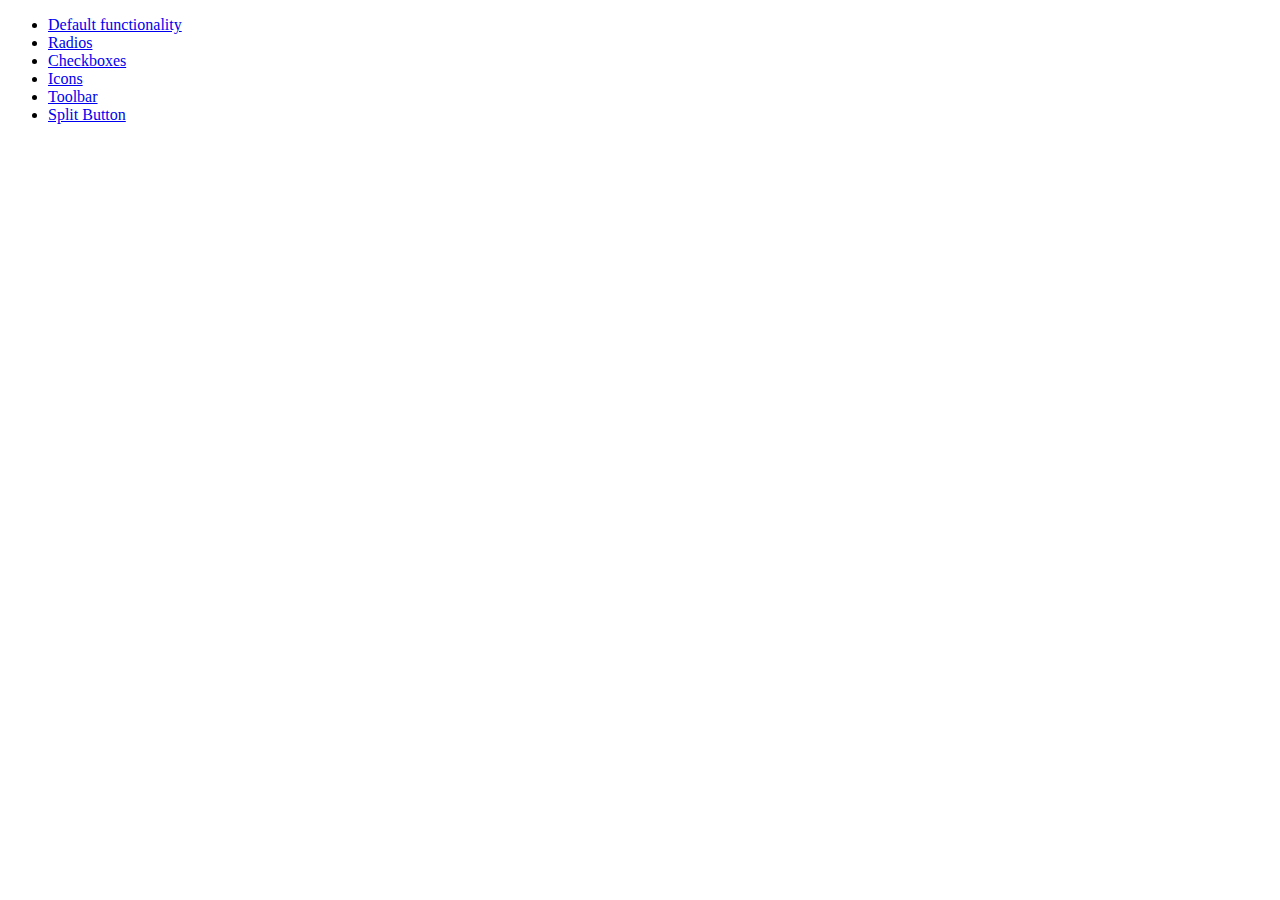
<file: js/jquery-ui-1.10.3.custom/development-bundle/demos/button/index.html>
<!doctype html>
<html lang="en">
<head>
	<meta charset="utf-8">
	<title>jQuery UI Button Demos</title>
</head>
<body>

<ul>
	<li><a href="default.html">Default functionality</a></li>
	<li><a href="radio.html">Radios</a></li>
	<li><a href="checkbox.html">Checkboxes</a></li>
	<li><a href="icons.html">Icons</a></li>
	<li><a href="toolbar.html">Toolbar</a></li>
	<li><a href="splitbutton.html">Split Button</a></li>
</ul>

</body>
</html>
</file>
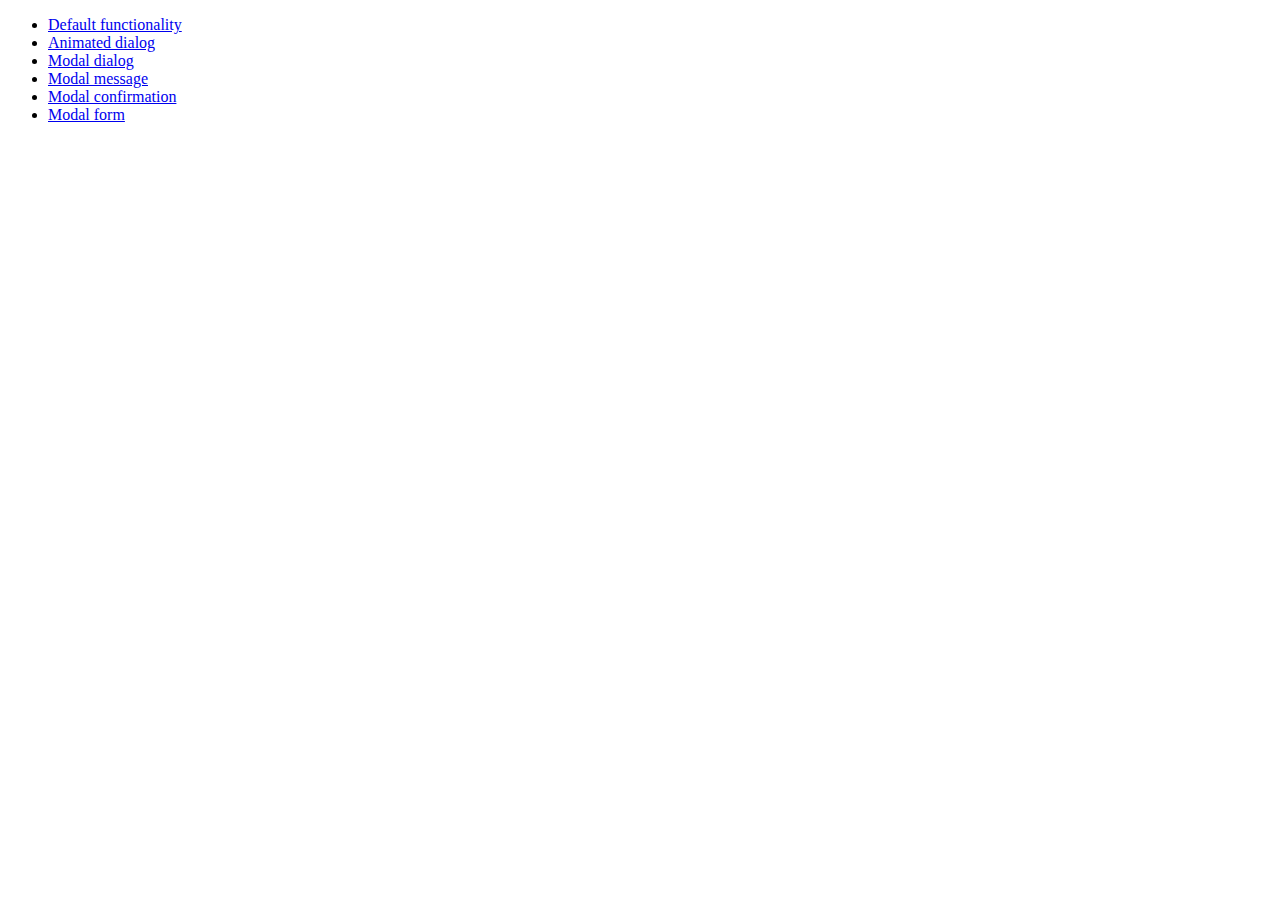
<file: js/jquery-ui-1.10.3.custom/development-bundle/demos/dialog/index.html>
<!doctype html>
<html lang="en">
<head>
	<meta charset="utf-8">
	<title>jQuery UI Dialog Demos</title>
</head>
<body>

<ul>
	<li><a href="default.html">Default functionality</a></li>
	<li><a href="animated.html">Animated dialog</a></li>
	<li><a href="modal.html">Modal dialog</a></li>
	<li><a href="modal-message.html">Modal message</a></li>
	<li><a href="modal-confirmation.html">Modal confirmation</a></li>
	<li><a href="modal-form.html">Modal form</a></li>
</ul>

</body>
</html>
</file>
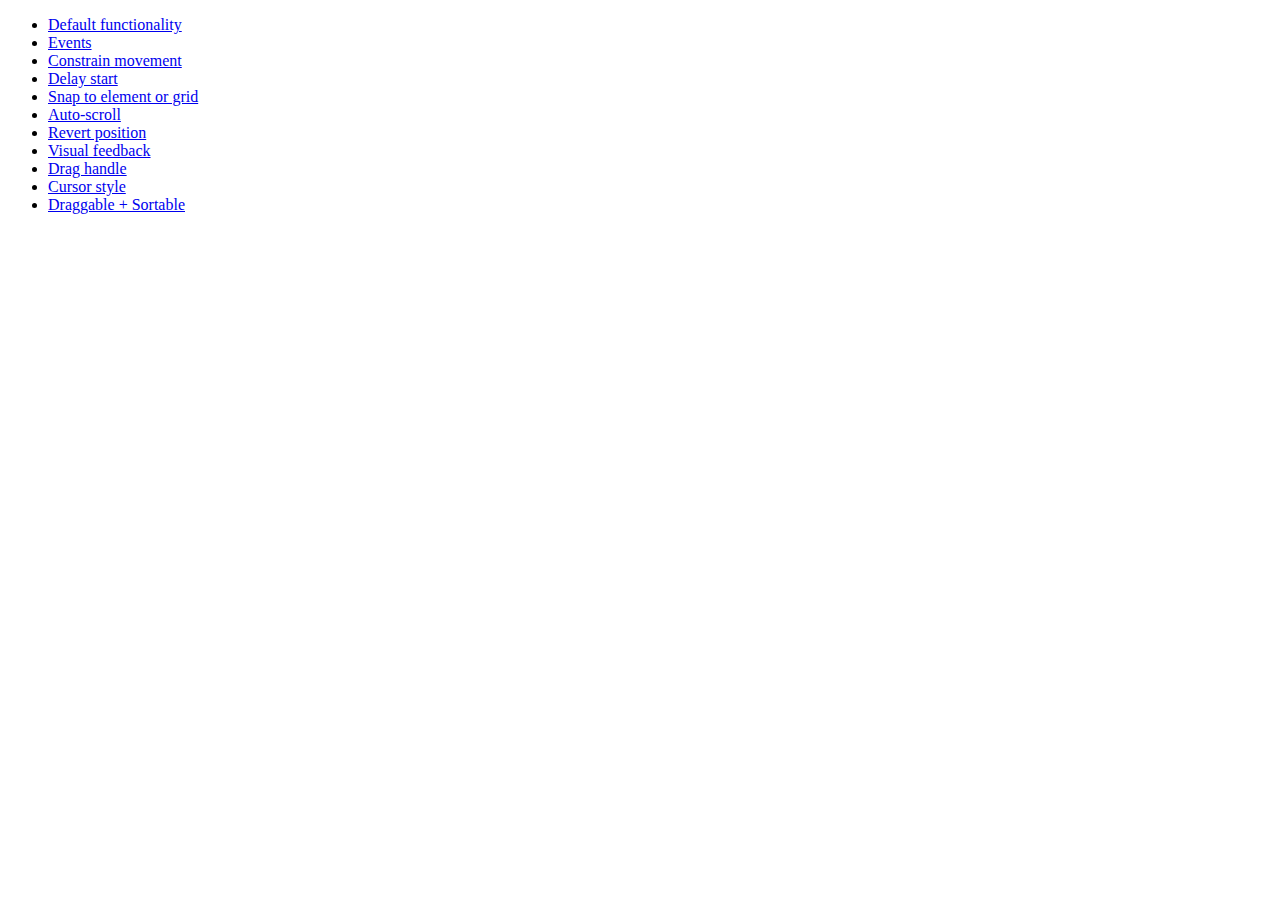
<file: js/jquery-ui-1.10.3.custom/development-bundle/demos/draggable/index.html>
<!doctype html>
<html lang="en">
<head>
	<meta charset="utf-8">
	<title>jQuery UI Draggable Demos</title>
</head>
<body>

<ul>
	<li><a href="default.html">Default functionality</a></li>
	<li><a href="events.html">Events</a></li>
	<li><a href="constrain-movement.html">Constrain movement</a></li>
	<li><a href="delay-start.html">Delay start</a></li>
	<li><a href="snap-to.html">Snap to element or grid</a></li>
	<li><a href="scroll.html">Auto-scroll</a></li>
	<li><a href="revert.html">Revert position</a></li>
	<li><a href="visual-feedback.html">Visual feedback</a></li>
	<li><a href="handle.html">Drag handle</a></li>
	<li><a href="cursor-style.html">Cursor style</a></li>
	<li><a href="sortable.html">Draggable + Sortable</a></li>
</ul>

</body>
</html>
</file>
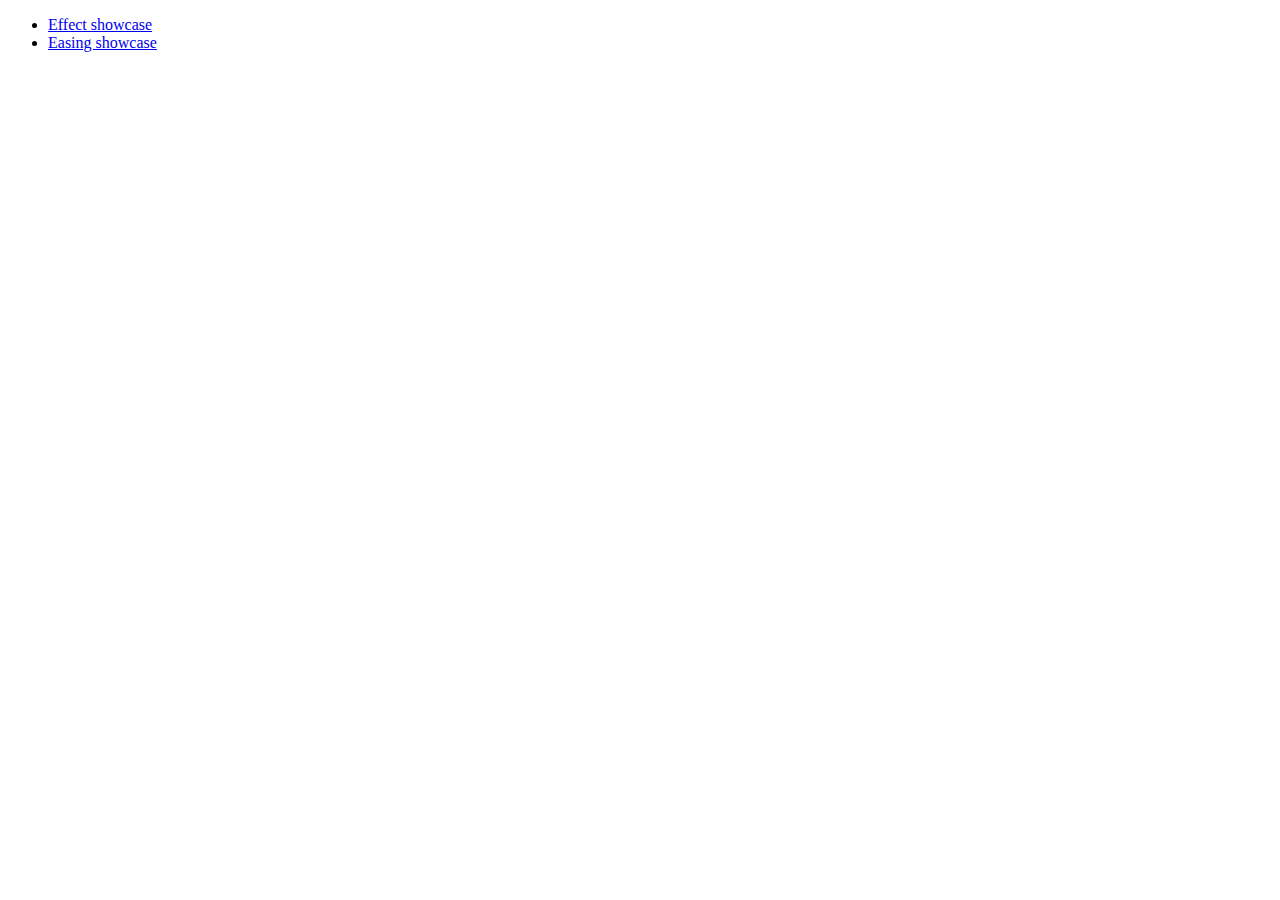
<file: js/jquery-ui-1.10.3.custom/development-bundle/demos/effect/index.html>
<!doctype html>
<html lang="en">
<head>
	<meta charset="utf-8">
	<title>jQuery UI Effects Demos</title>
</head>
<body>

<ul>
	<li><a href="default.html">Effect showcase</a></li>
	<li><a href="easing.html">Easing showcase</a></li>
</ul>

</body>
</html>
</file>
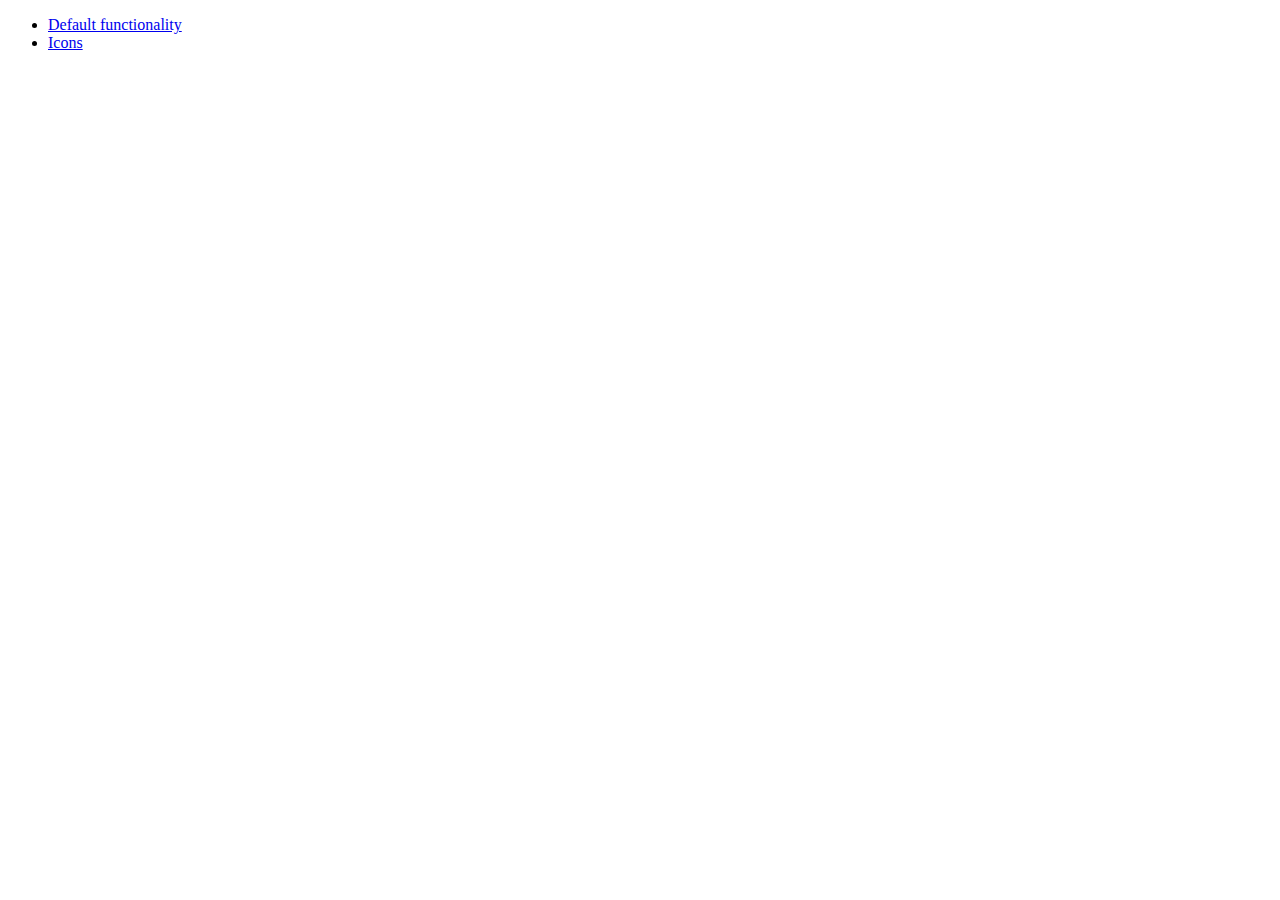
<file: js/jquery-ui-1.10.3.custom/development-bundle/demos/menu/index.html>
<!doctype html>
<html lang="en">
<head>
	<meta charset="utf-8">
	<title>jQuery UI Menu Demos</title>
</head>
<body>

<ul>
	<li><a href="default.html">Default functionality</a></li>
	<li><a href="icons.html">Icons</a></li>
</ul>

</body>
</html>
</file>
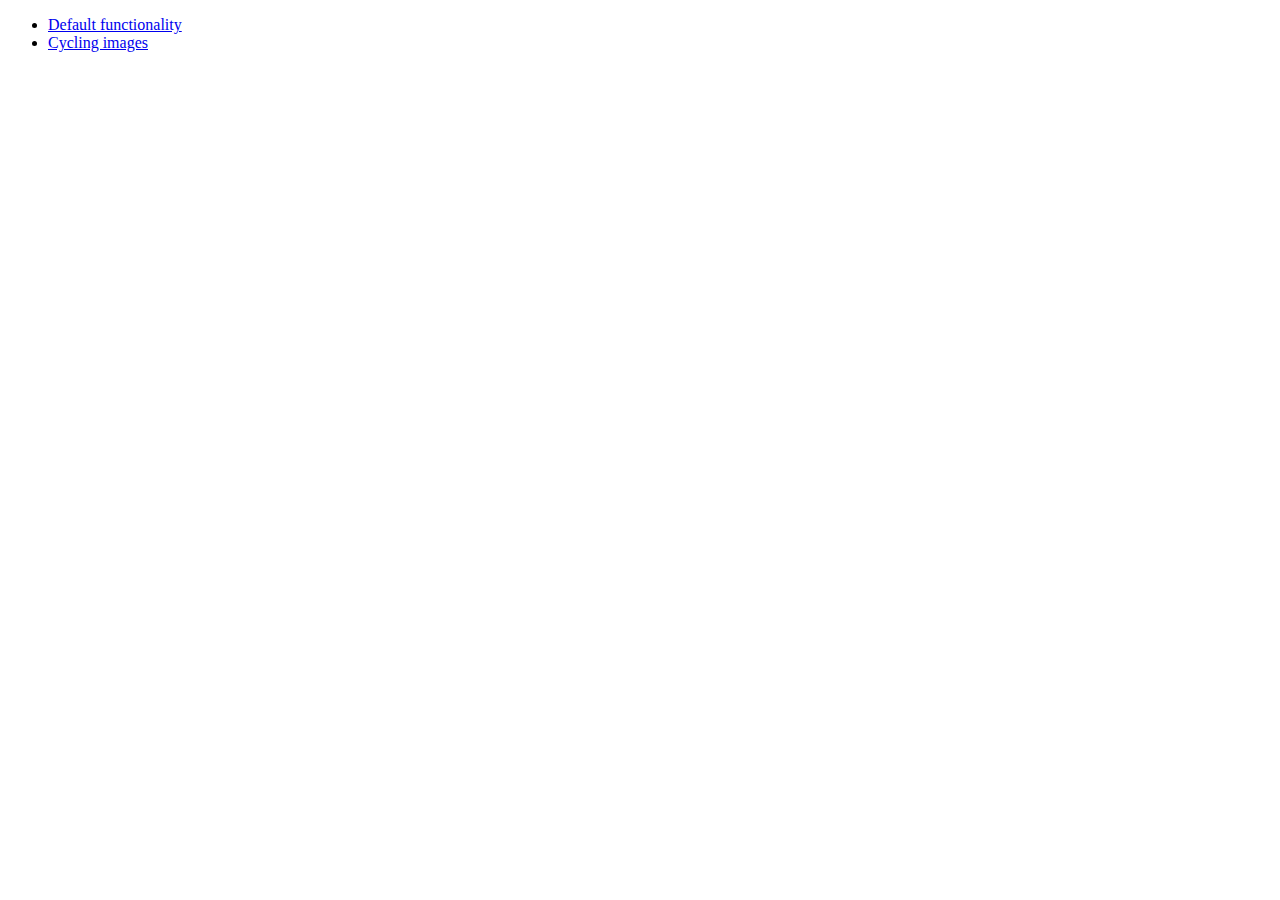
<file: js/jquery-ui-1.10.3.custom/development-bundle/demos/position/index.html>
<!doctype html>
<html lang="en">
<head>
	<meta charset="utf-8">
	<title>jQuery UI Position Demo</title>
</head>
<body>

<ul>
	<li><a href="default.html">Default functionality</a></li>
	<li><a href="cycler.html">Cycling images</a></li>
</ul>

</body>
</html>
</file>
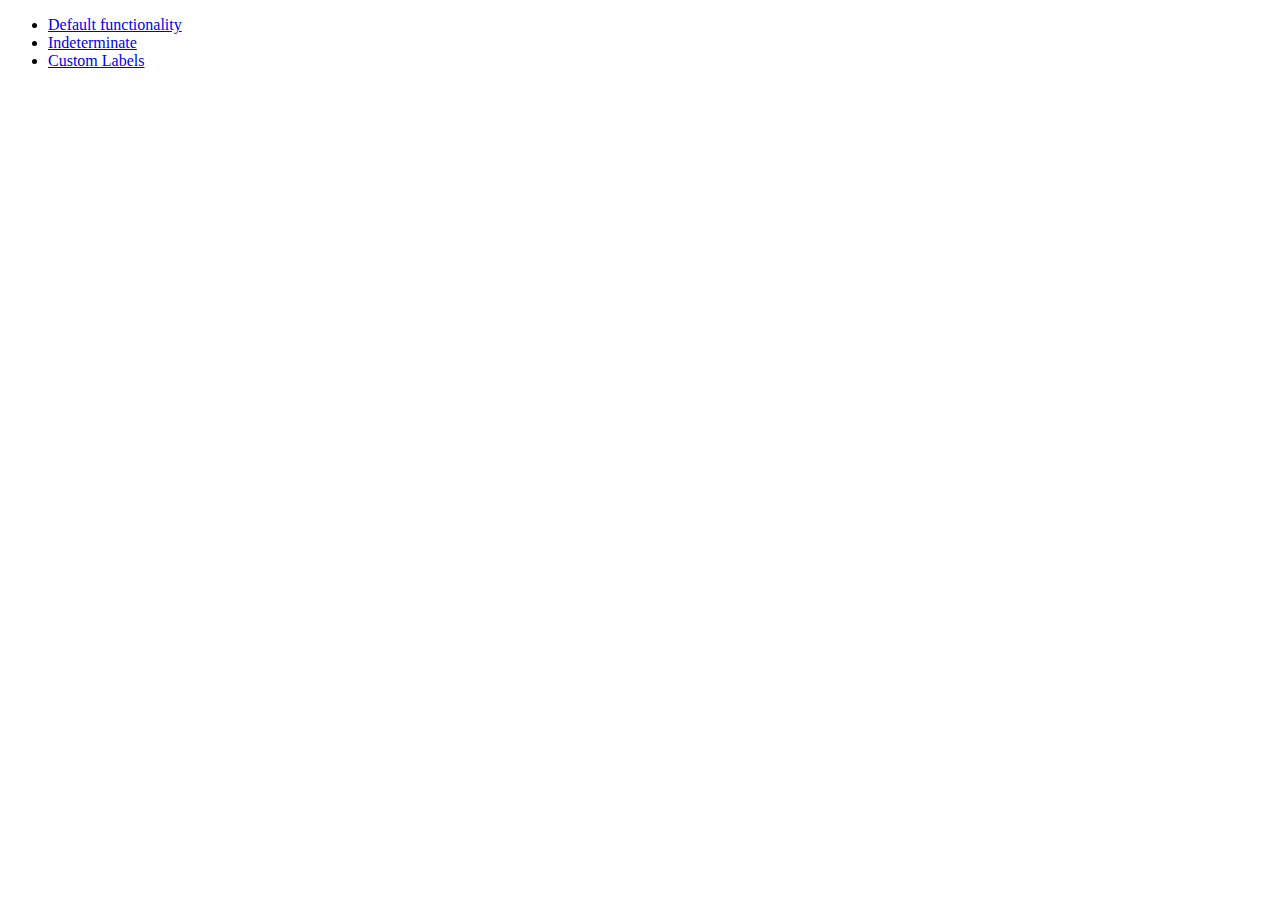
<file: js/jquery-ui-1.10.3.custom/development-bundle/demos/progressbar/index.html>
<!doctype html>
<html lang="en">
<head>
	<meta charset="utf-8">
	<title>jQuery UI Progressbar Demos</title>
</head>
<body>

<ul>
	<li><a href="default.html">Default functionality</a></li>
	<li><a href="indeterminate.html">Indeterminate</a></li>
	<li><a href="label.html">Custom Labels</a></li>
</ul>

</body>
</html>
</file>
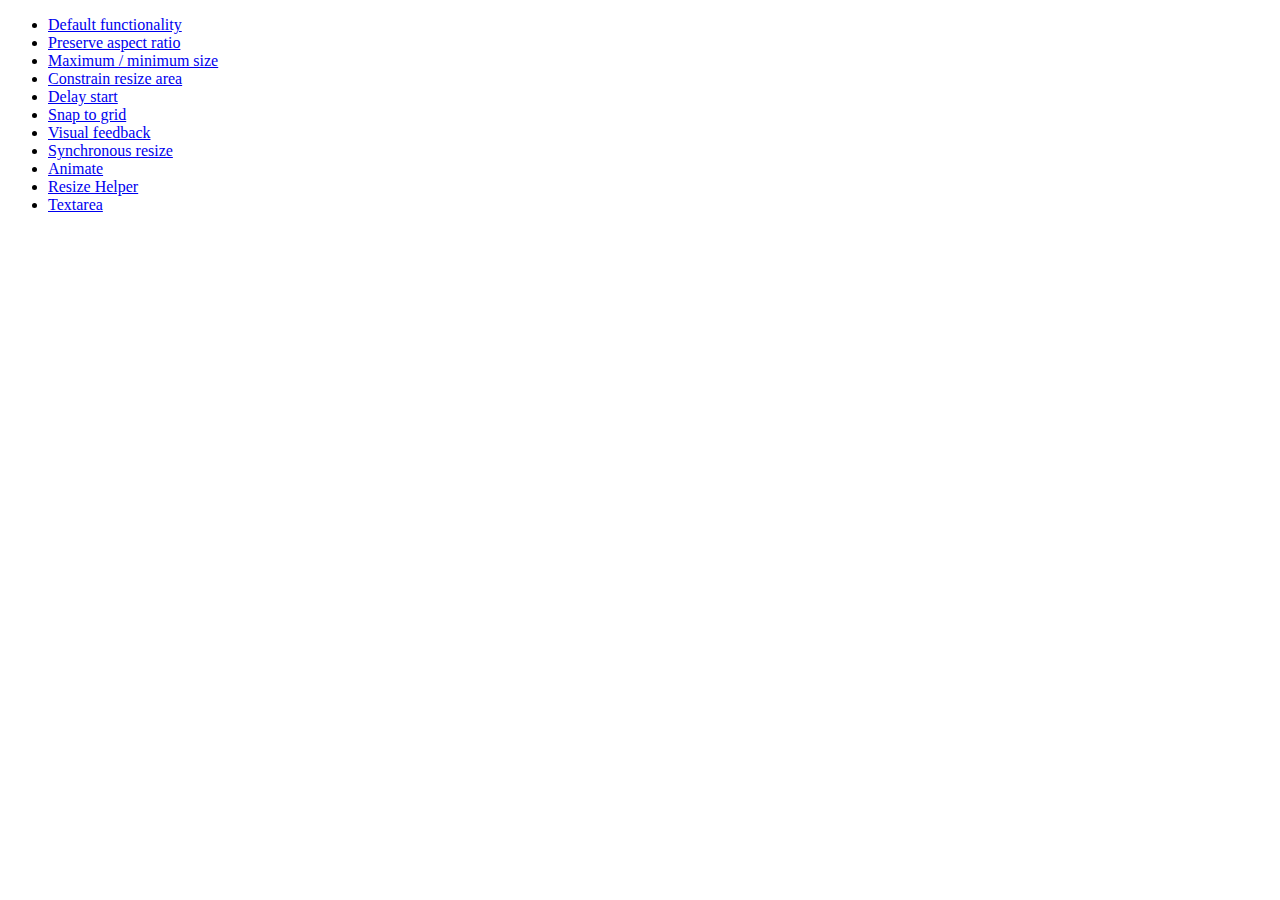
<file: js/jquery-ui-1.10.3.custom/development-bundle/demos/resizable/index.html>
<!doctype html>
<html lang="en">
<head>
	<meta charset="utf-8">
	<title>jQuery UI Resizable Demos</title>
</head>
<body>

<ul>
	<li><a href="default.html">Default functionality</a></li>
	<li><a href="aspect-ratio.html">Preserve aspect ratio</a></li>
	<li><a href="max-min.html">Maximum / minimum size</a></li>
	<li><a href="constrain-area.html">Constrain resize area</a></li>
	<li><a href="delay-start.html">Delay start</a></li>
	<li><a href="snap-to-grid.html">Snap to grid</a></li>
	<li><a href="visual-feedback.html">Visual feedback</a></li>
	<li><a href="synchronous-resize.html">Synchronous resize</a></li>
	<li><a href="animate.html">Animate</a></li>
	<li><a href="helper.html">Resize Helper</a></li>
	<li><a href="textarea.html">Textarea</a></li>
</ul>

</body>
</html>
</file>
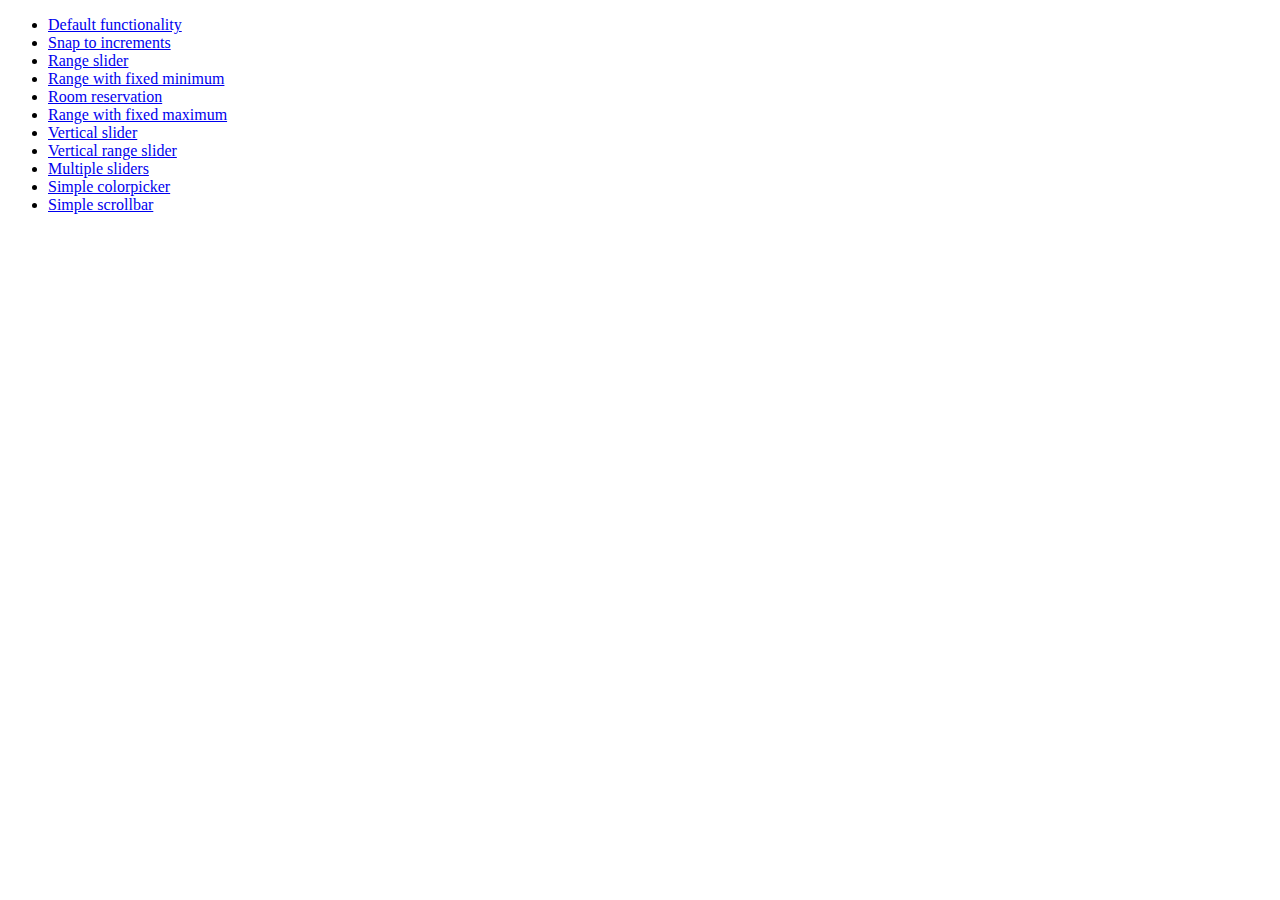
<file: js/jquery-ui-1.10.3.custom/development-bundle/demos/slider/index.html>
<!doctype html>
<html lang="en">
<head>
	<meta charset="utf-8">
	<title>jQuery UI Slider Demos</title>
</head>
<body>

<ul>
	<li><a href="default.html">Default functionality</a></li>
	<li><a href="steps.html">Snap to increments</a></li>
	<li><a href="range.html">Range slider</a></li>
	<li><a href="rangemin.html">Range with fixed minimum</a></li>
	<li><a href="hotelrooms.html">Room reservation</a></li>
	<li><a href="rangemax.html">Range with fixed maximum</a></li>
	<li><a href="slider-vertical.html">Vertical slider</a></li>
	<li><a href="range-vertical.html">Vertical range slider</a></li>
	<li><a href="multiple-vertical.html">Multiple sliders</a></li>
	<li><a href="colorpicker.html">Simple colorpicker</a></li>
	<li><a href="side-scroll.html">Simple scrollbar</a></li>
</ul>

</body>
</html>
</file>
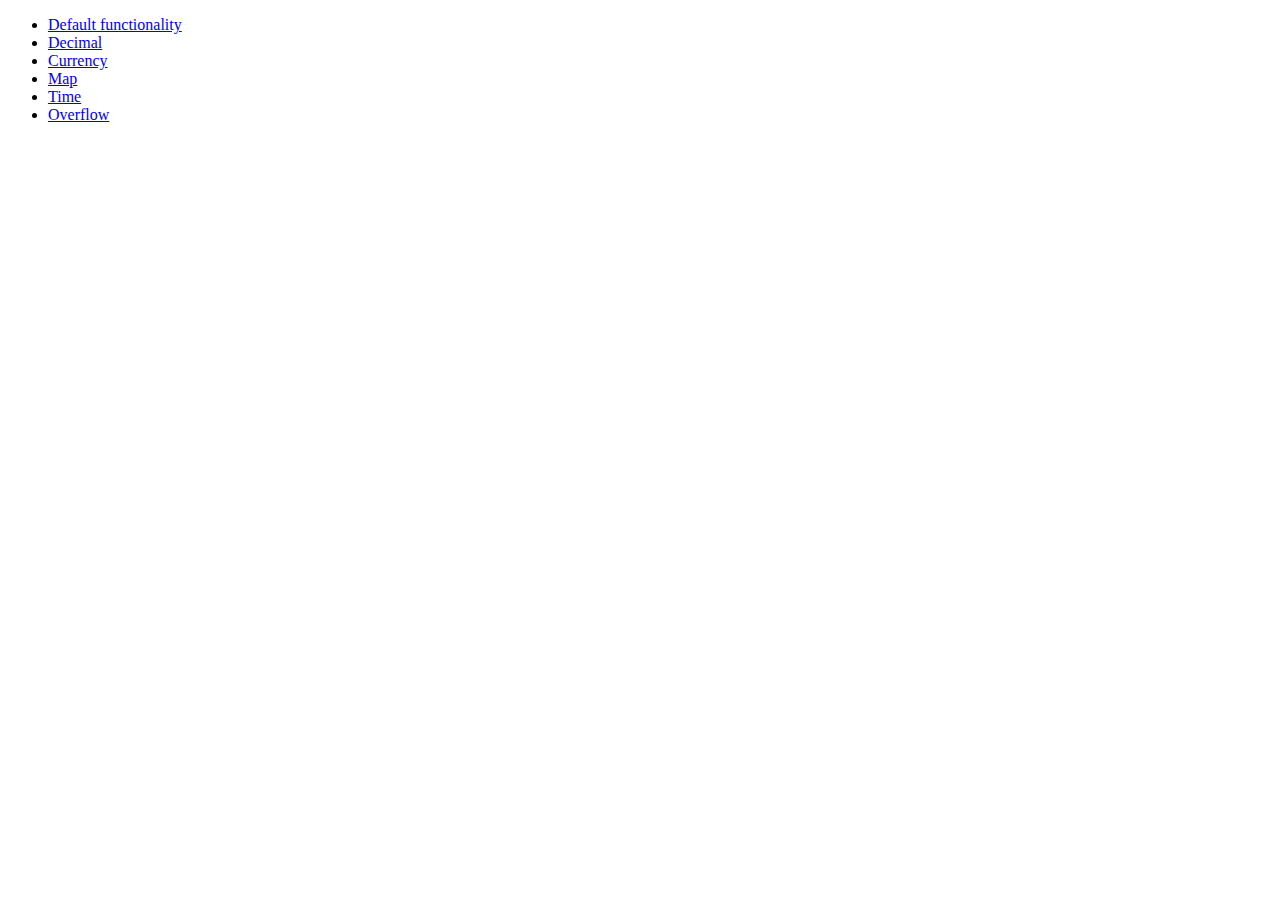
<file: js/jquery-ui-1.10.3.custom/development-bundle/demos/spinner/index.html>
<!doctype html>
<html lang="en">
<head>
	<meta charset="utf-8">
	<title>jQuery UI Spinner Demos</title>
</head>
<body>

<ul>
	<li><a href="default.html">Default functionality</a></li>
	<li><a href="decimal.html">Decimal</a></li>
	<li><a href="currency.html">Currency</a></li>
	<li><a href="latlong.html">Map</a></li>
	<li><a href="time.html">Time</a></li>
	<li><a href="overflow.html">Overflow</a></li>
</ul>

</body>
</html>
</file>
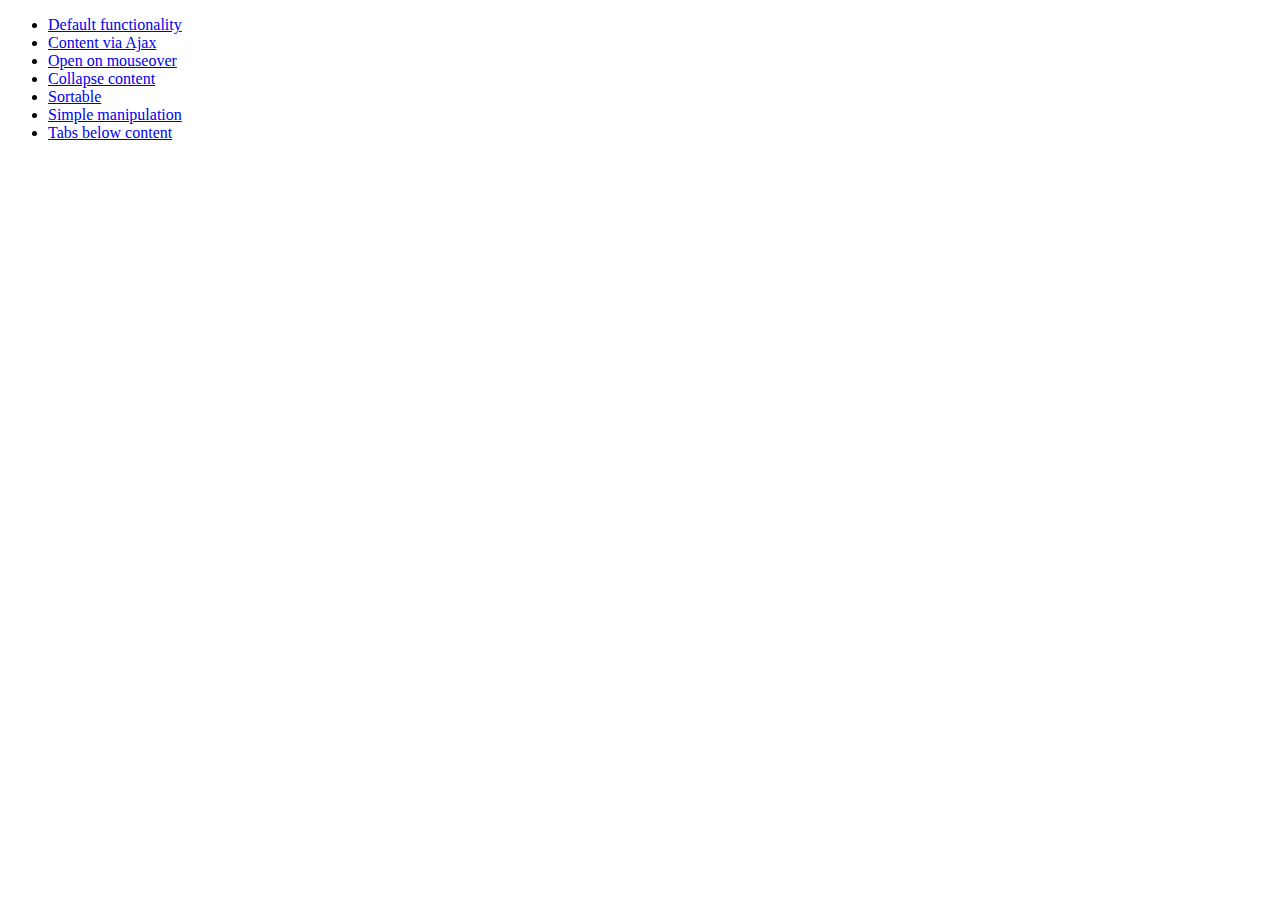
<file: js/jquery-ui-1.10.3.custom/development-bundle/demos/tabs/index.html>
<!doctype html>
<html lang="en">
<head>
	<meta charset="utf-8">
	<title>jQuery UI Tabs Demos</title>
</head>
<body>

<ul>
	<li><a href="default.html">Default functionality</a></li>
	<li><a href="ajax.html">Content via Ajax</a></li>
	<li><a href="mouseover.html">Open on mouseover</a></li>
	<li><a href="collapsible.html">Collapse content</a></li>
	<li><a href="sortable.html">Sortable</a></li>
	<li><a href="manipulation.html">Simple manipulation</a></li>
	<li><a href="bottom.html">Tabs below content</a></li>
</ul>

</body>
</html>
</file>
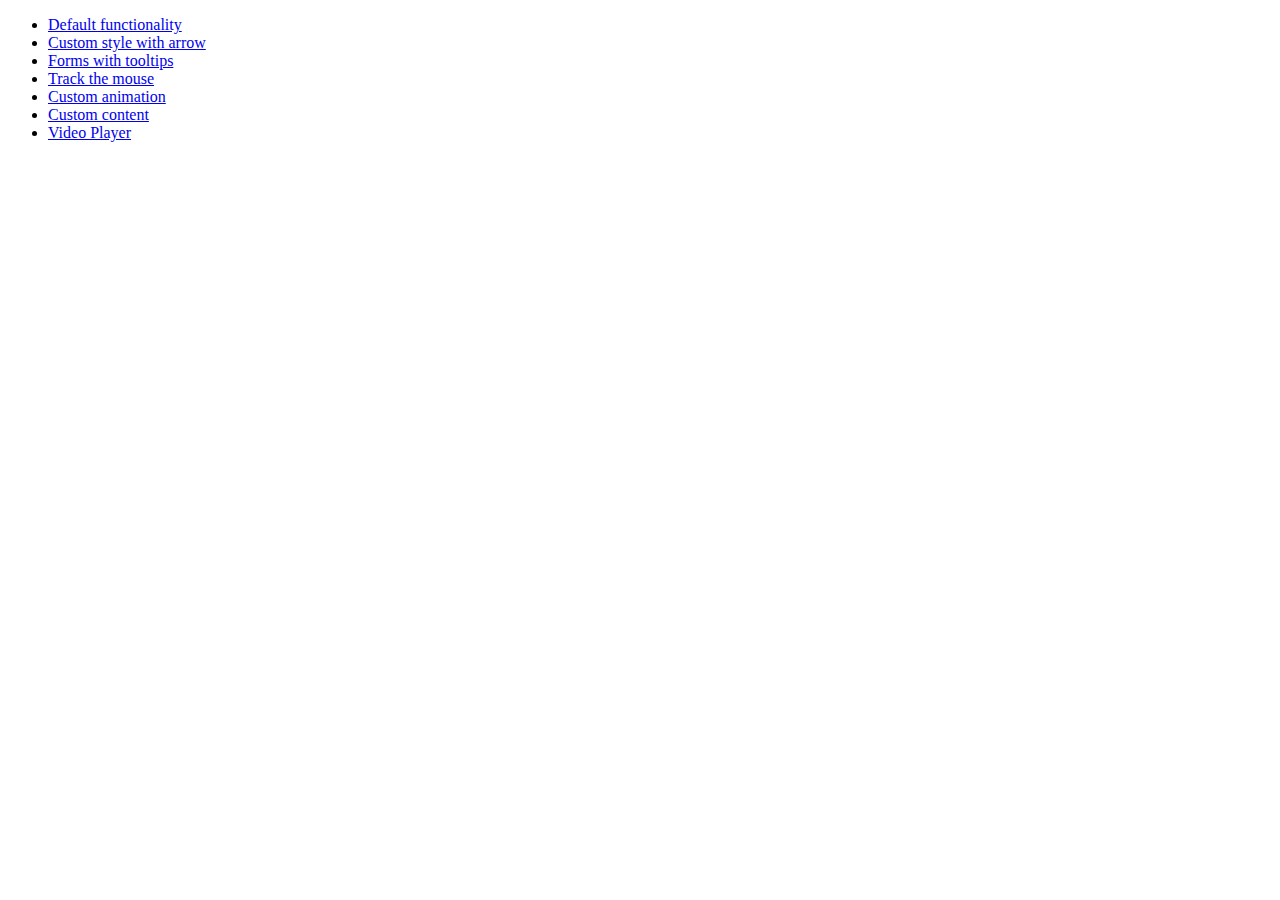
<file: js/jquery-ui-1.10.3.custom/development-bundle/demos/tooltip/index.html>
<!doctype html>
<html lang="en">
<head>
	<meta charset="utf-8">
	<title>jQuery UI Tooltip Demos</title>
</head>
<body>

<ul>
	<li><a href="default.html">Default functionality</a></li>
	<li><a href="custom-style.html">Custom style with arrow</a></li>
	<li><a href="forms.html">Forms with tooltips</a></li>
	<li><a href="tracking.html">Track the mouse</a></li>
	<li><a href="custom-animation.html">Custom animation</a></li>
	<li><a href="custom-content.html">Custom content</a></li>
	<li><a href="video-player.html">Video Player</a></li>
</ul>

</body>
</html>
</file>
